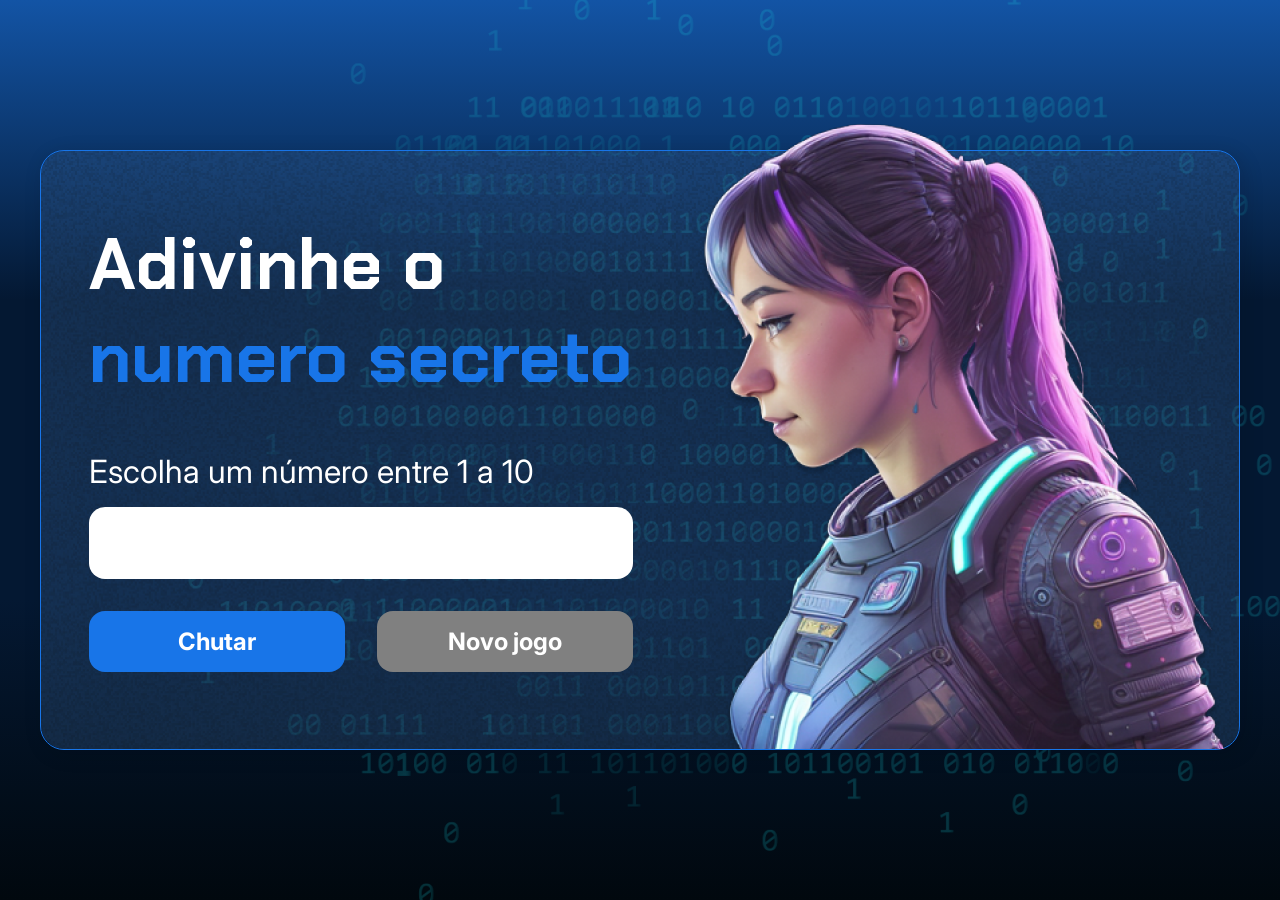
<file: js-curso-2-aula_2/index.html>
<!DOCTYPE html>
<html lang="pt-br">

<head>
    <meta charset="UTF-8">
    <meta name="viewport" content="width=device-width, initial-scale=1.0">
    <script src="https://code.responsivevoice.org/responsivevoice.js"></script>
    <link rel="preconnect" href="https://fonts.googleapis.com">
    <link rel="preconnect" href="https://fonts.gstatic.com" crossorigin>
    <link href="https://fonts.googleapis.com/css2?family=Chakra+Petch:wght@700&family=Inter:wght@400;700&display=swap"
        rel="stylesheet">
    <link rel="stylesheet" href="style.css">
    <title>JS Game</title>
</head>

<body>

    <div class="container">
        <div class="container__conteudo">
            <div class="container__informacoes">
                <div class="container__texto">
                    <h1>Adivinhe o <span class="container__texto-azul">numero secreto</span></h1>
                    <p class="texto__paragrafo">Escolha um número entre 1 a 10</p>
                </div>
                <input type="number" min="1" max="10" class="container__input">
                <div class="chute container__botoes">
                    <button onclick="verificarChute()" class="container__botao">Chutar</button>
                    <button onclick="reiniciarJogo()" id="reiniciar" class="container__botao" disabled>Novo jogo</button>
                </div>
            </div>
            <img src="./img/ia.png" alt="Uma pessoa olhando para a esquerda" class="container__imagem-pessoa" />
        </div>
    </div>




    <script src="app.js" defer></script>
</body>

</html>
</file>
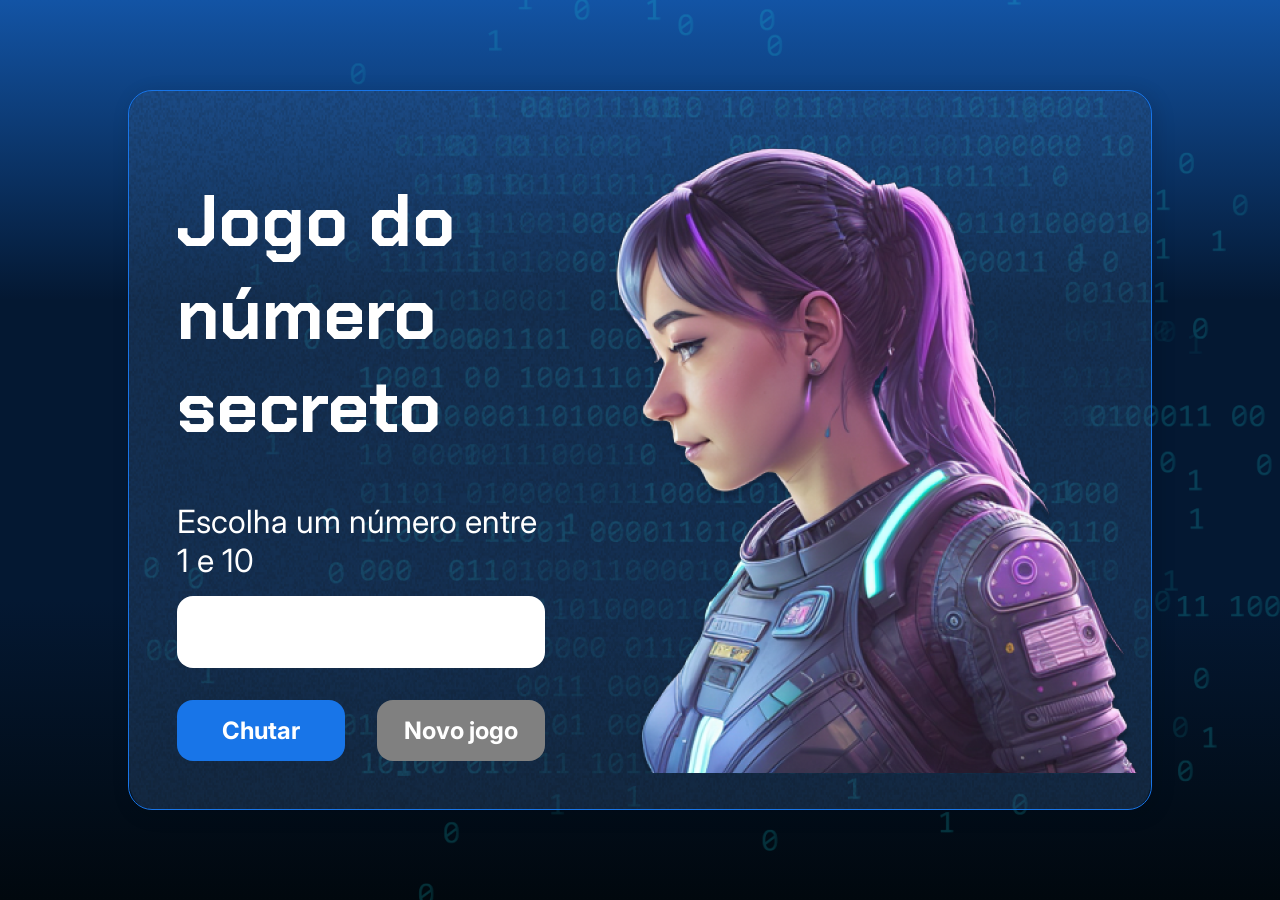
<file: js-curso-2-aula_4/index.html>
<!DOCTYPE html>
<html lang="pt-br">
  <head>
    <meta charset="UTF-8" />
    <meta name="viewport" content="width=device-width, initial-scale=1.0" />
    <link rel="preconnect" href="https://fonts.googleapis.com" />
    <link rel="preconnect" href="https://fonts.gstatic.com" crossorigin />
    <link
      href="https://fonts.googleapis.com/css2?family=Chakra+Petch:wght@700&family=Inter:wght@400;700&display=swap"
      rel="stylesheet"
    />
    <link rel="stylesheet" href="style.css" />
    <title>JS Game</title>
  </head>

  <body>
    <div class="container">
      <div class="container__conteudo">
        <div class="container__informacoes">
          <div class="container__texto">
            <h1>
              Adivinhe o
              <span class="container__texto-azul">numero secreto</span>
            </h1>
            <p class="texto__paragrafo">Escolha um número entre 1 a 10</p>
          </div>
          <input type="number" min="1" max="10" class="container__input" />
          <div class="chute container__botoes">
            <button onclick="verificarChute()" class="container__botao">
              Chutar
            </button>
            <button
              onclick="reiniciarJogo()"
              id="reiniciar"
              class="container__botao"
              disabled
            >
              Novo jogo
            </button>
          </div>
        </div>
        <img
          src="./img/ia.png"
          alt="Uma pessoa olhando para a esquerda"
          class="container__imagem-pessoa"
        />
      </div>
    </div>

    <script src="app.js" defer></script>
  </body>
</html>
</file>
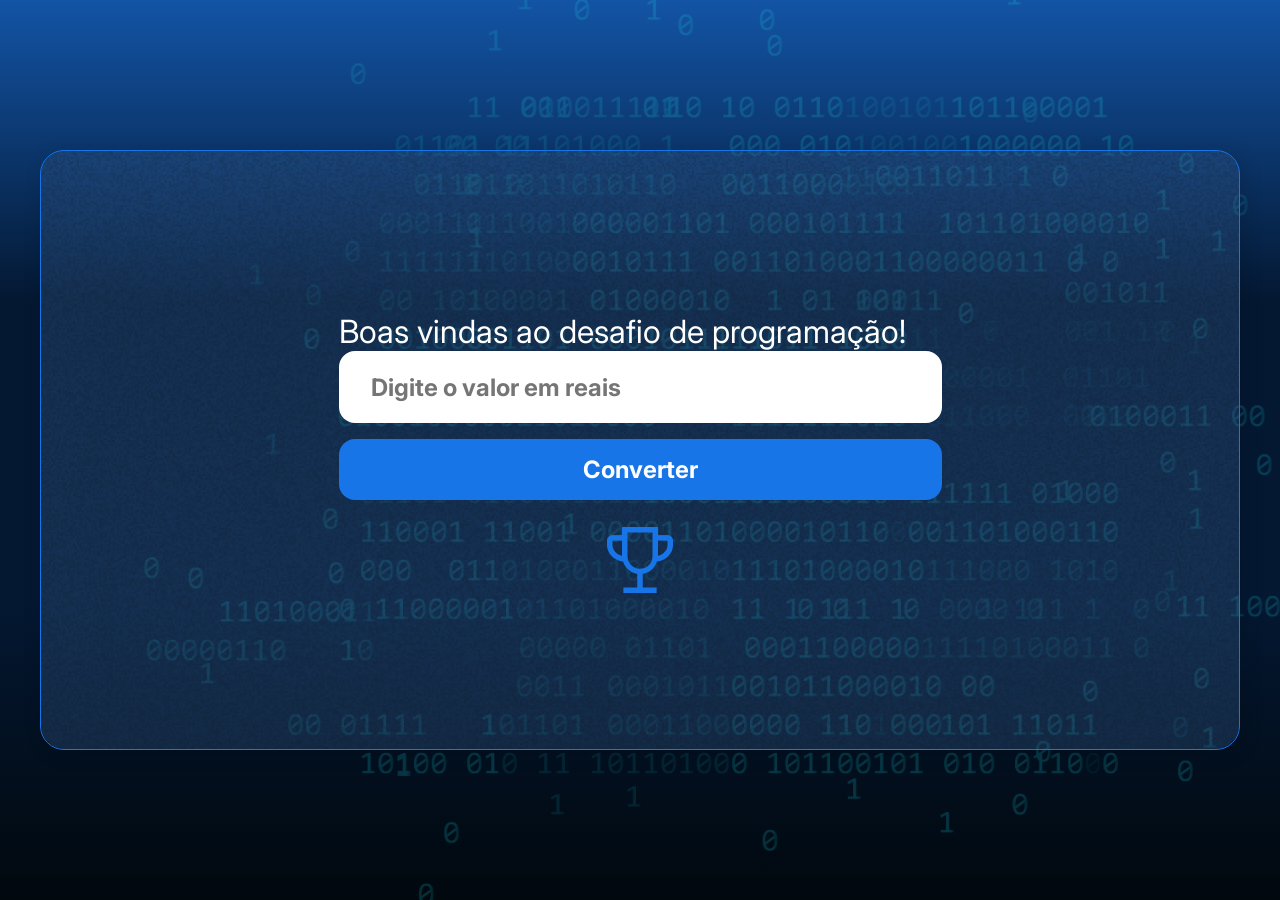
<file: js-curso-2-aula_2/Desafios/desafio-js-projeto_inicial/logica-js-projeto_inicial/index.html>
<!DOCTYPE html>
<html lang="en">
  <head>
    <meta charset="UTF-8" />
    <meta name="viewport" content="width=device-width, initial-scale=1.0" />
    <link rel="preconnect" href="https://fonts.googleapis.com" />
    <link rel="preconnect" href="https://fonts.gstatic.com" crossorigin />
    <link
      href="https://fonts.googleapis.com/css2?family=Chakra+Petch:wght@700&family=Inter:wght@400;700&display=swap"
      rel="stylesheet"
    />
    <link rel="stylesheet" href="style.css" />
    <title>Desafio JS</title>
  </head>

  <body>
    <div class="container">
      <div class="container__conteudo">
        <div class="container__informacoes">
          <div class="container__texto">
            <h2>Boas vindas ao desafio de programação!</h2>
            <input
              type="number"
              id="real"
              placeholder="Digite o valor em reais"
              class="container__input"
            />
            <button onclick="converterMoeda()" class="container__botao">
              Converter
            </button>
            
          </div>
          <img src="./img/trophy.png" alt="ícone de um troféu" />
        </div>
      </div>
    </div>
    <script src="app.js" defer></script>
  </body>
</html>
</file>
<file: js-curso-2-aula_2/style.css>
* {
    box-sizing: border-box;
    margin: 0;
    padding: 0;
    color: white;
}

body {
    background: linear-gradient(#1354A5 0%, #041832 33.33%, #041832 66.67%, #01080E 100%);
    height: 100vh;
    display: flex;
    align-items: center;
    justify-content: center;
}


body::before {
    background-image: url("img/code.png");
    background-repeat: no-repeat;
    background-position: right;
    content: "";
    display: block;
    position: absolute;
    width: 100%;
    height: 100%;
    opacity: 0.4;
}

.container {
    width: 1200px;
    height: 600px;
    display: flex;
    align-items: center;
    justify-content: space-between;
    border-radius: 24px;
    border: 1px solid #1875E8;
    box-shadow: 4px 4px 20px 0px rgba(1, 8, 14, 0.15);
    background-image: url("img/Ruido.png");
    background-size: 100% 100%;
    position: relative;
}


.container__conteudo {
    display: flex;
    align-items: center;
    position: absolute;
    bottom: 0;
}

.container__informacoes {
    flex: 1;
    padding: 3rem;
}

.container__botao {
    border-radius: 16px;
    background: #1875E8;
    padding: 16px 24px;
    width: 100%;
    font-size: 24px;
    font-weight: 700;
    border: none;
    margin-top: 2rem;
}

button:disabled {
    background-color: gray;
}

.container__texto {
    margin: 16px 0 16px 0;
}

.container__texto-azul {
    color: #1875E8;
}

.container__input {
    width: 100%;
    height: 72px;
    border-radius: 16px;
    background-color: #FFF;
    border: none;
    color: #1875E8;
    padding: 2rem;
    font-size: 24px;
    font-weight: 700;
    font-family: 'Inter', sans-serif;
}

.container__botoes {
    display: flex;
    gap: 2em;
}

h1 {
    font-family: 'Chakra Petch', sans-serif;
    font-size: 72px;
    padding-bottom: 3rem;
}

p,
button {
    font-family: 'Inter', sans-serif;
}

.texto__paragrafo {
    font-size: 32px;
    font-weight: 400;
}
</file>
<file: js-curso-2-aula_4/style.css>
* {
    box-sizing: border-box;
    margin: 0;
    padding: 0;
    color: white;
}

body {
    background: linear-gradient(#1354A5 0%, #041832 33.33%, #041832 66.67%, #01080E 100%);
    height: 100vh;
    display: flex;
    align-items: center;
    justify-content: center;
}


body::before {
    background-image: url("img/code.png");
    background-repeat: no-repeat;
    background-position: right;
    content: "";
    display: block;
    position: absolute;
    width: 100%;
    height: 100%;
    opacity: 0.4;
}

.container {
    width: 80%;
    height: 80%;
    display: flex;
    align-items: center;
    justify-content: space-between;
    border-radius: 24px;
    border: 1px solid #1875E8;
    box-shadow: 4px 4px 20px 0px rgba(1, 8, 14, 0.15);
    background-image: url("img/Ruido.png");
    background-size: 100% 100%;
    position: relative;
}


.container__conteudo {
    display: flex;
    align-items: center;
    position: absolute;
    bottom: 0;
}

.container__informacoes {
    flex: 1;
    padding: 3rem;
}

.container__botao {
    border-radius: 16px;
    background: #1875E8;
    padding: 16px 24px;
    width: 100%;
    font-size: 24px;
    font-weight: 700;
    border: none;
    margin-top: 2rem;
}

.container__texto {
    margin: 16px 0 16px 0;
}

.container__texto-azul {
    color: #1875E8;
}

.container__input {
    width: 100%;
    height: 72px;
    border-radius: 16px;
    background-color: #FFF;
    border: none;
    color: #1875E8;
    padding: 2rem;
    font-size: 24px;
    font-weight: 700;
    font-family: 'Inter', sans-serif;
}

.container__botoes {
    display: flex;
    gap: 2em;
}

h1 {
    font-family: 'Chakra Petch', sans-serif;
    font-size: 72px;
    padding-bottom: 3rem;
}

p,
button {
    font-family: 'Inter', sans-serif;
}

.texto__paragrafo {
    font-size: 32px;
    font-weight: 400;
}

button:disabled {
    background-color: gray;
}

@media screen and (max-width: 1250px) {

    h1 {
        font-size: 50px;
    }

    .container__botao {
        font-size: 16px;
    }


    .texto__paragrafo {
        font-size: 24px;
    }

    .container__imagem-pessoa {
        display: none;
    }

    .container__conteudo {
        display: block;
        position: inherit;
    }

    .container__informacoes {
        padding: 1rem
    }
}
</file>
<file: js-curso-2-aula_2/Desafios/desafio-js-projeto_inicial/logica-js-projeto_inicial/style.css>
* {
    box-sizing: border-box;
    margin: 0;
    padding: 0;
    color: white;
}

body {
    background: linear-gradient(#1354A5 0%, #041832 33.33%, #041832 66.67%, #01080E 100%);
    height: 100vh;
    display: flex;
    align-items: center;
    justify-content: center;
}


body::before {
    background-image: url("img/code.png");
    background-repeat: no-repeat;
    background-position: right;
    content: "";
    display: block;
    position: absolute;
    width: 100%;
    height: 100%;
    opacity: 0.4;
}

.container {
    width: 1200px;
    height: 600px;
    display: flex;
    align-items: center;
    justify-content: space-between;
    border-radius: 24px;
    border: 1px solid #1875E8;
    box-shadow: 4px 4px 20px 0px rgba(1, 8, 14, 0.15);
    background-image: url("img/Ruido.png");
    background-size: 100% 100%;
    position: relative;
}

.container__conteudo {
    display: flex;
    align-items: center;
    justify-content: center;
    height: 100%; 
    width: 100%; 
}

.container__informacoes {
    display: flex;
    align-items: center;
    justify-content: center;
    flex-direction: column;
}

.container__input {
    width: 100%;
    height: 72px;
    border-radius: 16px;
    background-color: #FFF;
    border: none;
    color: #1875E8;
    padding: 2rem;
    font-size: 24px;
    font-weight: 700;
    font-family: 'Inter', sans-serif;
}


.container__botao {
    border-radius: 16px;
    background: #1875E8;
    padding: 16px 24px;
    width: 100%;
    font-size: 24px;
    font-weight: 700;
    border: none;
    margin-top: 16px;
}

.container__texto {
    margin: 16px 0 16px 0;
}

.container__texto-azul {
    color: #1875E8;
}

h1 {
    font-family: 'Chakra Petch', sans-serif;
    font-size: 72px;
}

h2,
p,
button {
    font-family: 'Inter', sans-serif;
}

h2 {
    font-size: 32px;
    font-weight: 400;
}
</file>
